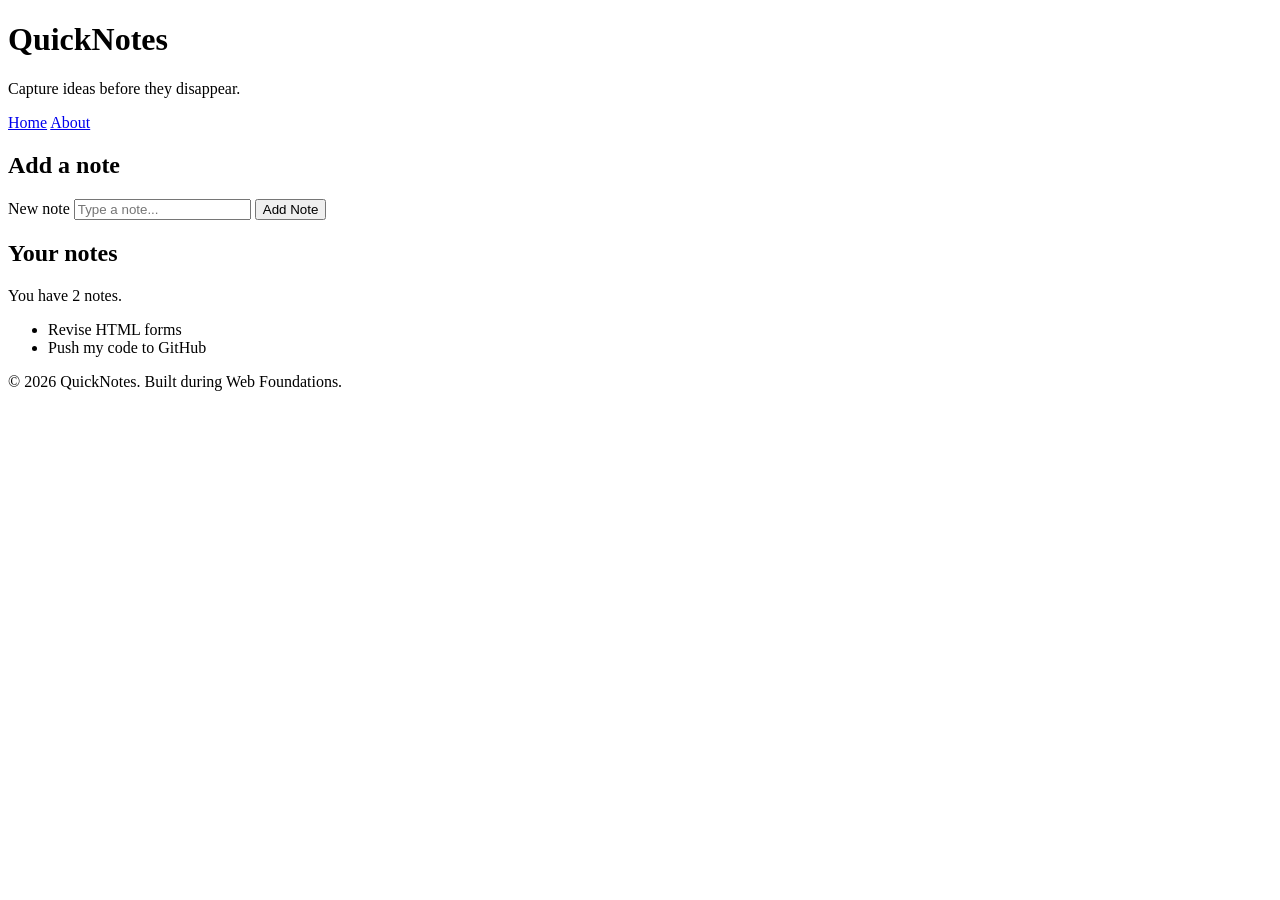
<file: day1/index.html>
<!DOCTYPE html>
<html lang="en">
  <head>
    <meta charset="UTF-8" />
    <meta name="viewport" content="width=device-width, initial-scale=1.0" />
    <title>QuickNotes</title>
  </head>
  <body>
    <header>
      <h1>QuickNotes</h1>
      <p>Capture ideas before they disappear.</p>
      <nav>
        <a href="index.html">Home</a>
        <a href="about.html">About</a>
      </nav>
    </header>

    <main>
      <section>
        <h2>Add a note</h2>
        <form id="note-form">
          <label for="note-input">New note</label>
          <input type="text" id="note-input" placeholder="Type a note..." />
          <button type="submit">Add Note</button>
        </form>
      </section>

      <section>
        <h2>Your notes</h2>
        <p id="note-count">You have 2 notes.</p>
        <ul id="notes-list">
          <li>Revise HTML forms</li>
          <li>Push my code to GitHub</li>
        </ul>
      </section>
    </main>

    <footer>
      <p>&copy; 2026 QuickNotes. Built during Web Foundations.</p>
    </footer>
  </body>
</html>
</file>
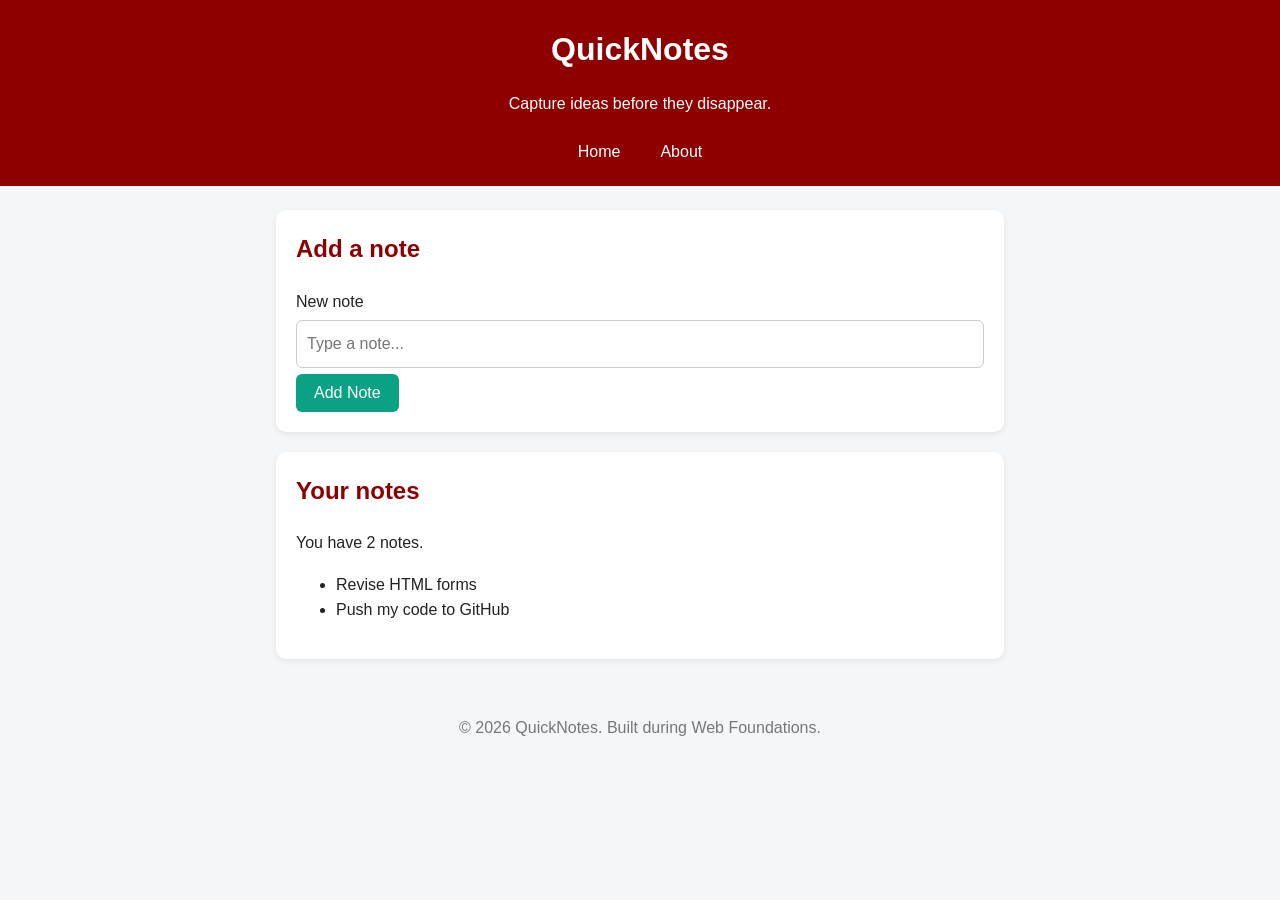
<file: day2/index.html>
<!DOCTYPE html>
<html lang="en">
  <head>
    <meta charset="UTF-8" />
    <meta name="viewport" content="width=device-width, initial-scale=1.0" />
    <title>QuickNotes</title>
    <link rel="stylesheet" href="style.css" />
  </head>
  <body>
    <header>
      <h1>QuickNotes</h1>
      <p>Capture ideas before they disappear.</p>
      <nav>
        <a href="index.html">Home</a>
        <a href="about.html">About</a>
      </nav>
    </header>
    <main>
      <section>
        <h2>Add a note</h2>
        <form id="note-form">
          <label for="note-input">New note</label>
          <input type="text" id="note-input" placeholder="Type a note..." />
          <button type="submit">Add Note</button>
        </form>
      </section>
      <section>
        <h2>Your notes</h2>
        <p id="note-count">You have 2 notes.</p>
        <ul id="notes-list">
          <li>Revise HTML forms</li>
          <li>Push my code to GitHub</li>
        </ul>
      </section>
    </main>
    <footer>
      <p>&copy; 2026 QuickNotes. Built during Web Foundations.</p>
    </footer>
  </body>
</html>
</file>
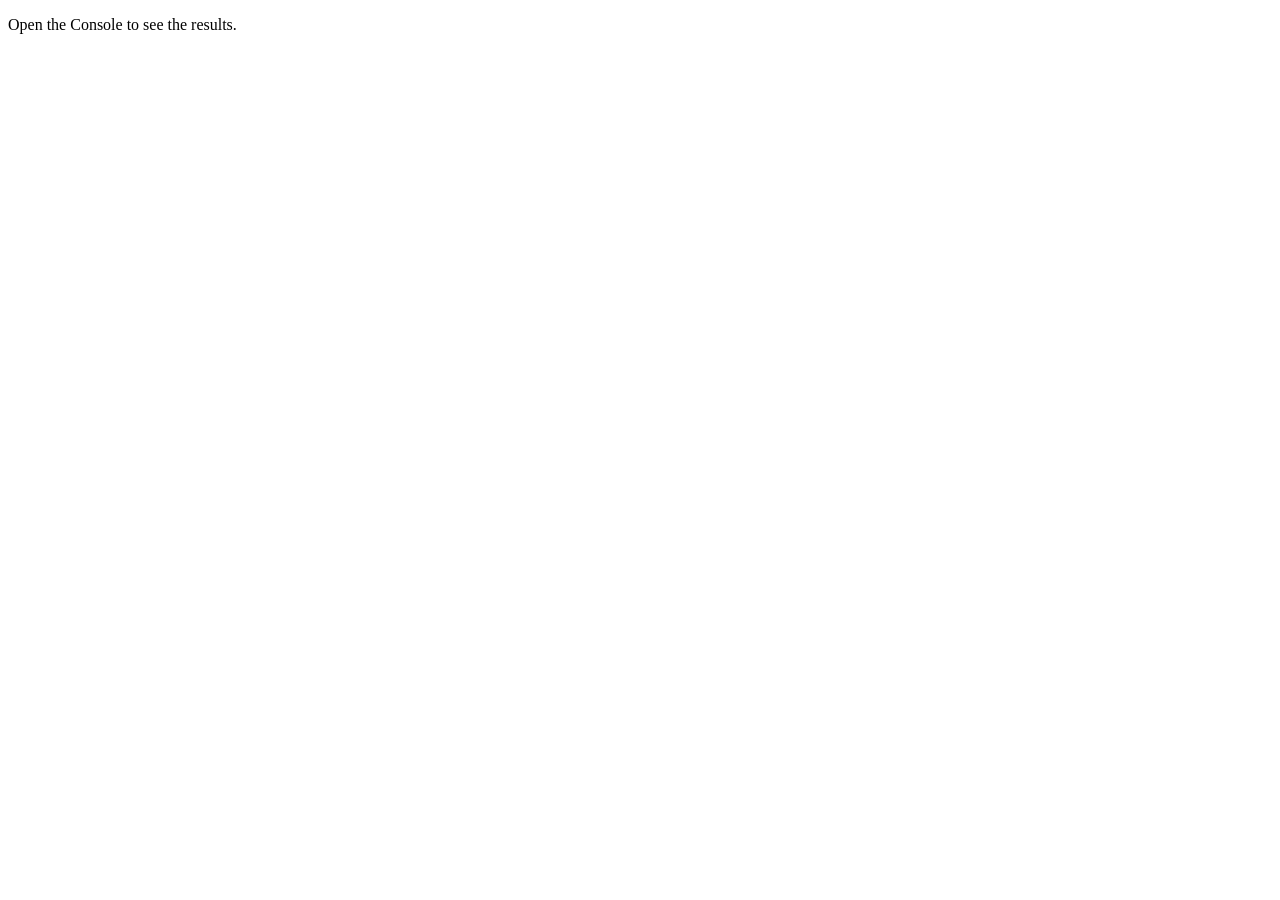
<file: day3/index.html>
<!DOCTYPE html>
<html lang="en">
  <head>
    <meta charset="UTF-8" />
    <meta name="viewport" content="width=device-width, initial-scale=1.0" />
    <title>Notes Toolkit</title>
    <script src="script.js" defer></script>
  </head>
  <body>
    <p>Open the Console to see the results.</p>
  </body>
</html>
</file>
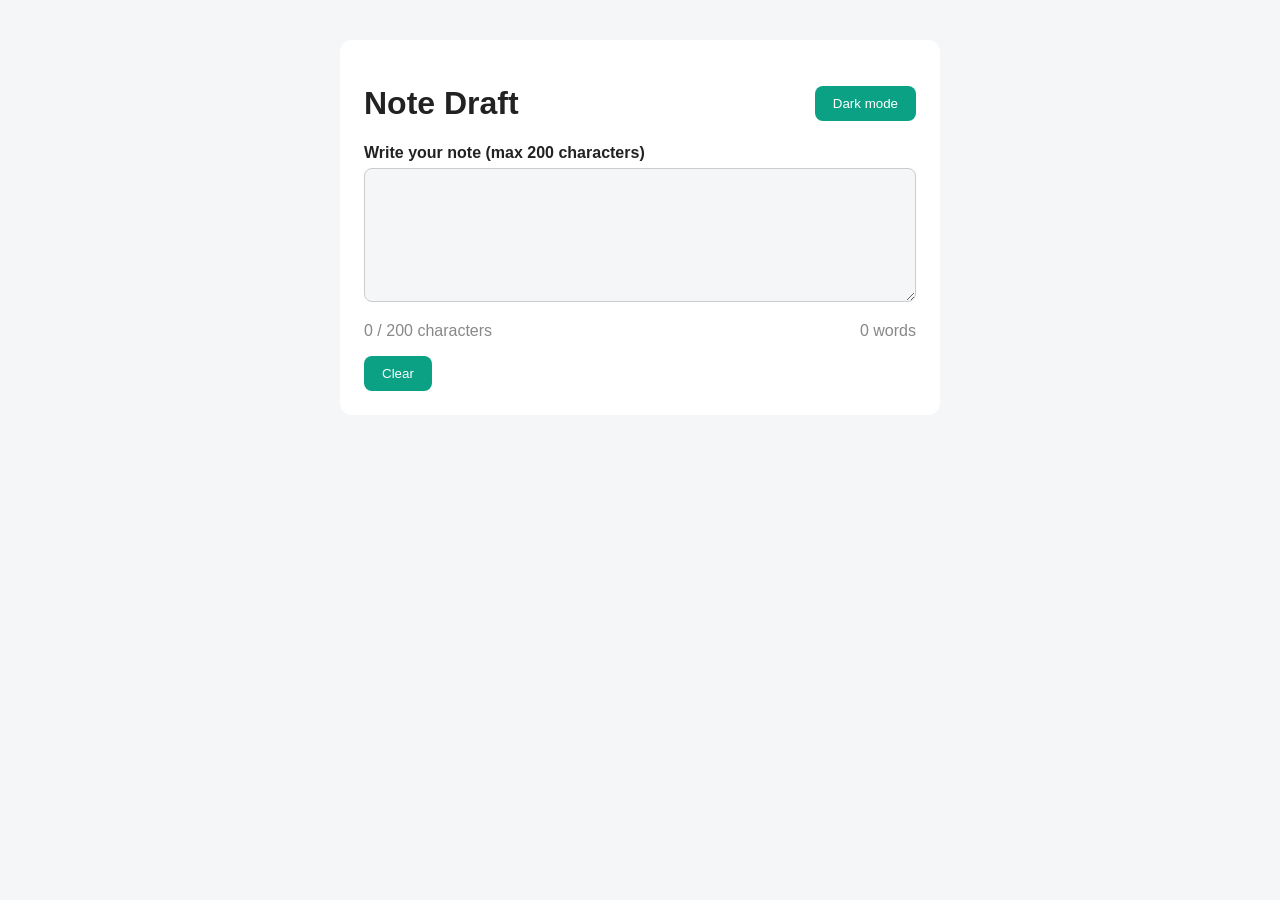
<file: day4/index.html>
<!DOCTYPE html>
<html lang="en">
  <head>
    <meta charset="UTF-8" />
    <meta name="viewport" content="width=device-width, initial-scale=1.0" />
    <title>Note Draft</title>
    <link rel="stylesheet" href="style.css" />
    <script src="script.js" defer></script>
  </head>
  <body>
    <main>
      <div class="top-bar">
        <h1>Note Draft</h1>
        <button type="button" id="theme-toggle">Dark mode</button>
      </div>

      <label for="note-text">Write your note (max 200 characters)</label>
      <textarea id="note-text" rows="6"></textarea>

      <div class="counters">
        <p id="char-count">0 / 200 characters</p>
        <p id="word-count">0 words</p>
      </div>

      <button type="button" id="clear-btn">Clear</button>
    </main>
  </body>
</html>
</file>
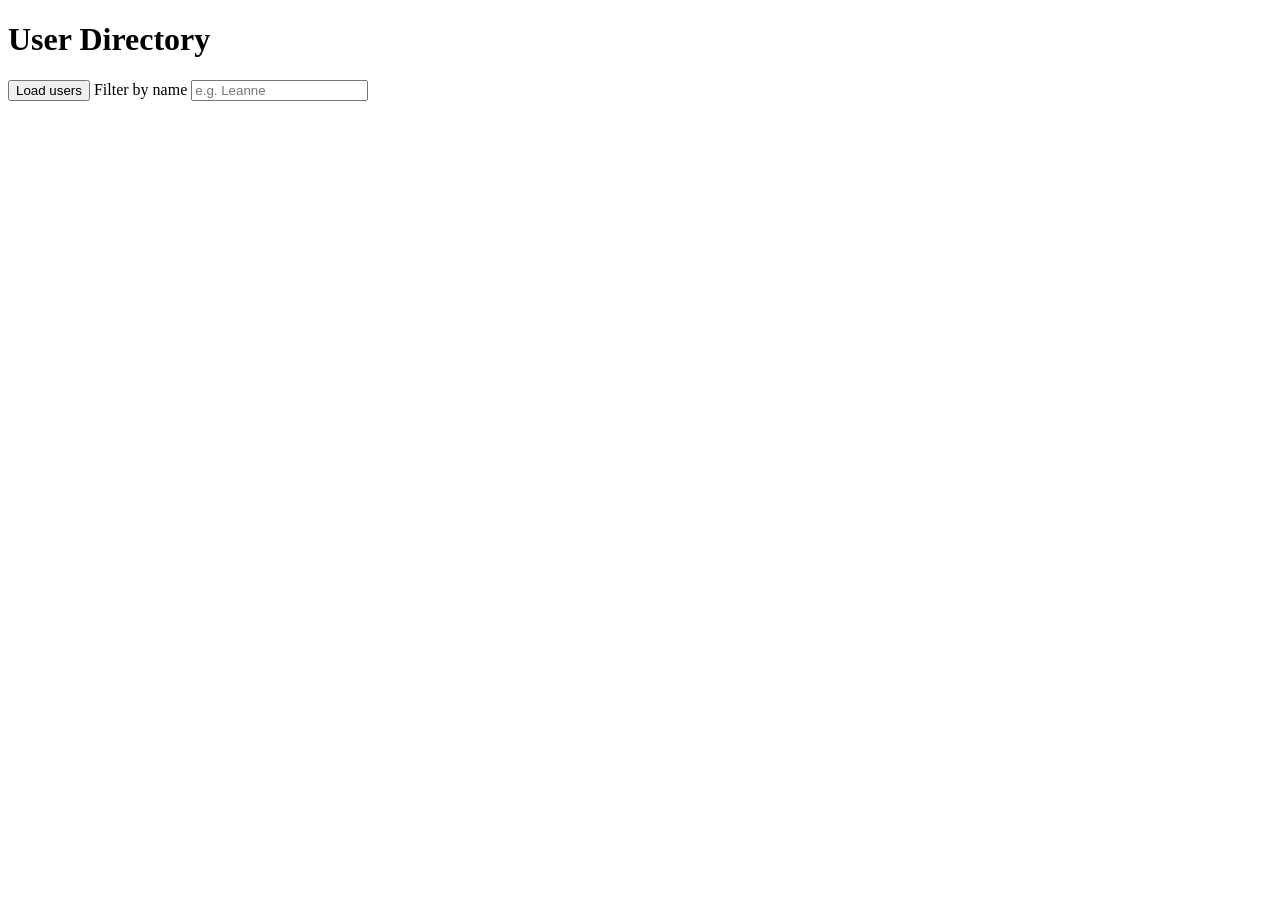
<file: day5/index.html>
<!DOCTYPE html>
<html lang="en">
  <head>
    <meta charset="UTF-8" />
    <meta name="viewport" content="width=device-width, initial-scale=1.0" />
    <title>User Directory</title>
    <script src="users.js" defer></script>
  </head>
  <body>
    <h1>User Directory</h1>
    <button type="button" id="load-users">Load users</button>

    <label for="filter-input">Filter by name</label>
    <input type="text" id="filter-input" placeholder="e.g. Leanne" />

    <p id="status"></p>
    <ul id="users-list"></ul>
  </body>
</html>
</file>
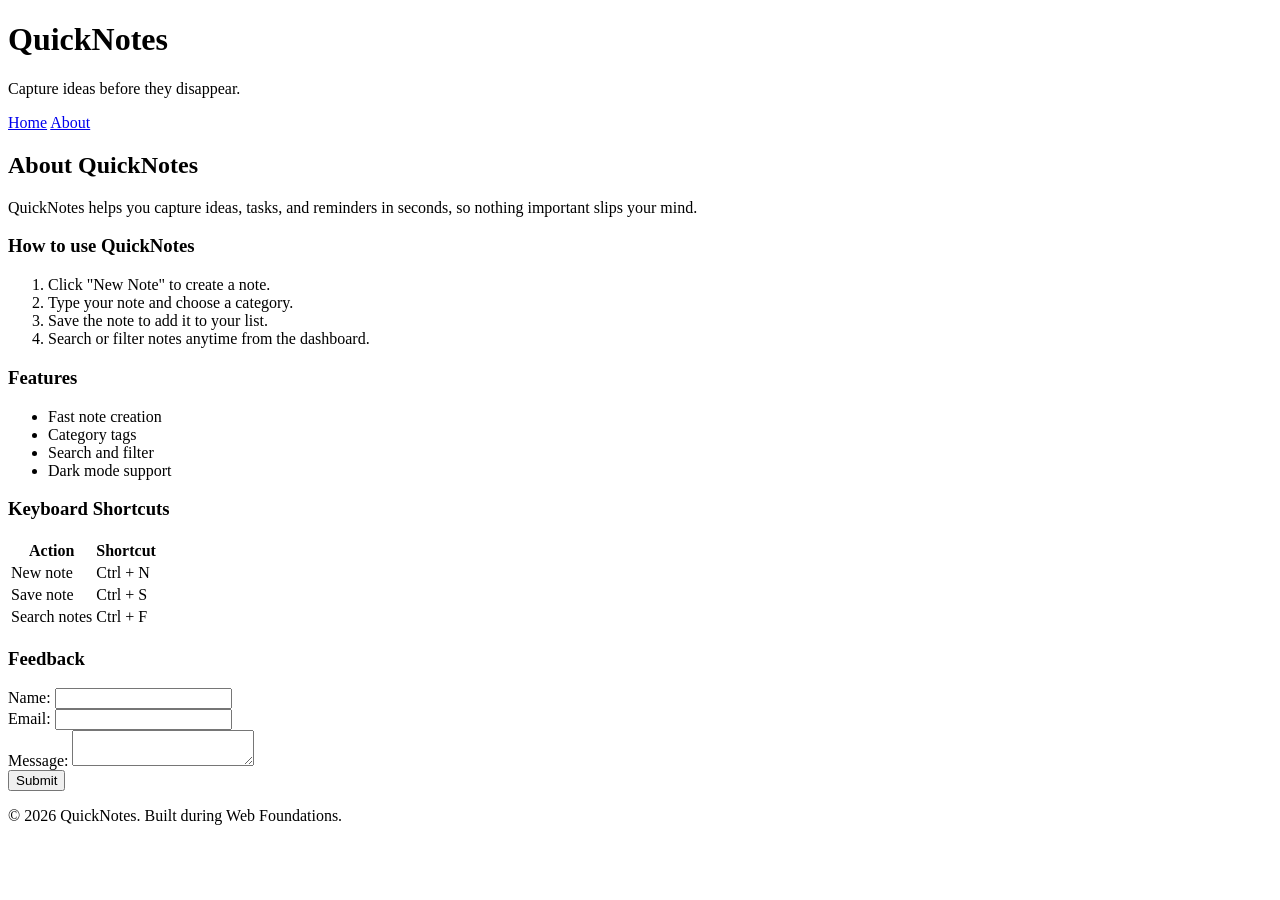
<file: day1/about.html>
<!DOCTYPE html>
<html lang="en">
  <head>
    <meta charset="UTF-8" />
    <meta name="viewport" content="width=device-width, initial-scale=1.0" />
    <title>About QuickNotes</title>
  </head>
  <body>
    <header>
      <h1>QuickNotes</h1>
      <p>Capture ideas before they disappear.</p>
      <nav>
        <a href="index.html">Home</a>
        <a href="about.html">About</a>
      </nav>
    </header>

    <main>
      <h2>About QuickNotes</h2>
      <p>QuickNotes helps you capture ideas, tasks, and reminders in seconds, so nothing important slips your mind.</p>

      <section>
        <h3>How to use QuickNotes</h3>
        <ol>
          <li>Click "New Note" to create a note.</li>
          <li>Type your note and choose a category.</li>
          <li>Save the note to add it to your list.</li>
          <li>Search or filter notes anytime from the dashboard.</li>
        </ol>
      </section>

      <section>
        <h3>Features</h3>
        <ul>
          <li>Fast note creation</li>
          <li>Category tags</li>
          <li>Search and filter</li>
          <li>Dark mode support</li>
        </ul>
      </section>

      <section>
        <h3>Keyboard Shortcuts</h3>
        <table>
          <thead>
            <tr>
              <th>Action</th>
              <th>Shortcut</th>
            </tr>
          </thead>
          <tbody>
            <tr>
              <td>New note</td>
              <td>Ctrl + N</td>
            </tr>
            <tr>
              <td>Save note</td>
              <td>Ctrl + S</td>
            </tr>
            <tr>
              <td>Search notes</td>
              <td>Ctrl + F</td>
            </tr>
          </tbody>
        </table>
      </section>

      <section>
        <h3>Feedback</h3>
        <form action="#" method="post">
          <div>
            <label for="name">Name:</label>
            <input type="text" id="name" name="name" required />
          </div>
          <div>
            <label for="email">Email:</label>
            <input type="email" id="email" name="email" required />
          </div>
          <div>
            <label for="message">Message:</label>
            <textarea id="message" name="message" required></textarea>
          </div>
          <button type="submit">Submit</button>
        </form>
      </section>
    </main>

    <footer>
      <p>&copy; 2026 QuickNotes. Built during Web Foundations.</p>
    </footer>
  </body>
</html>
</file>
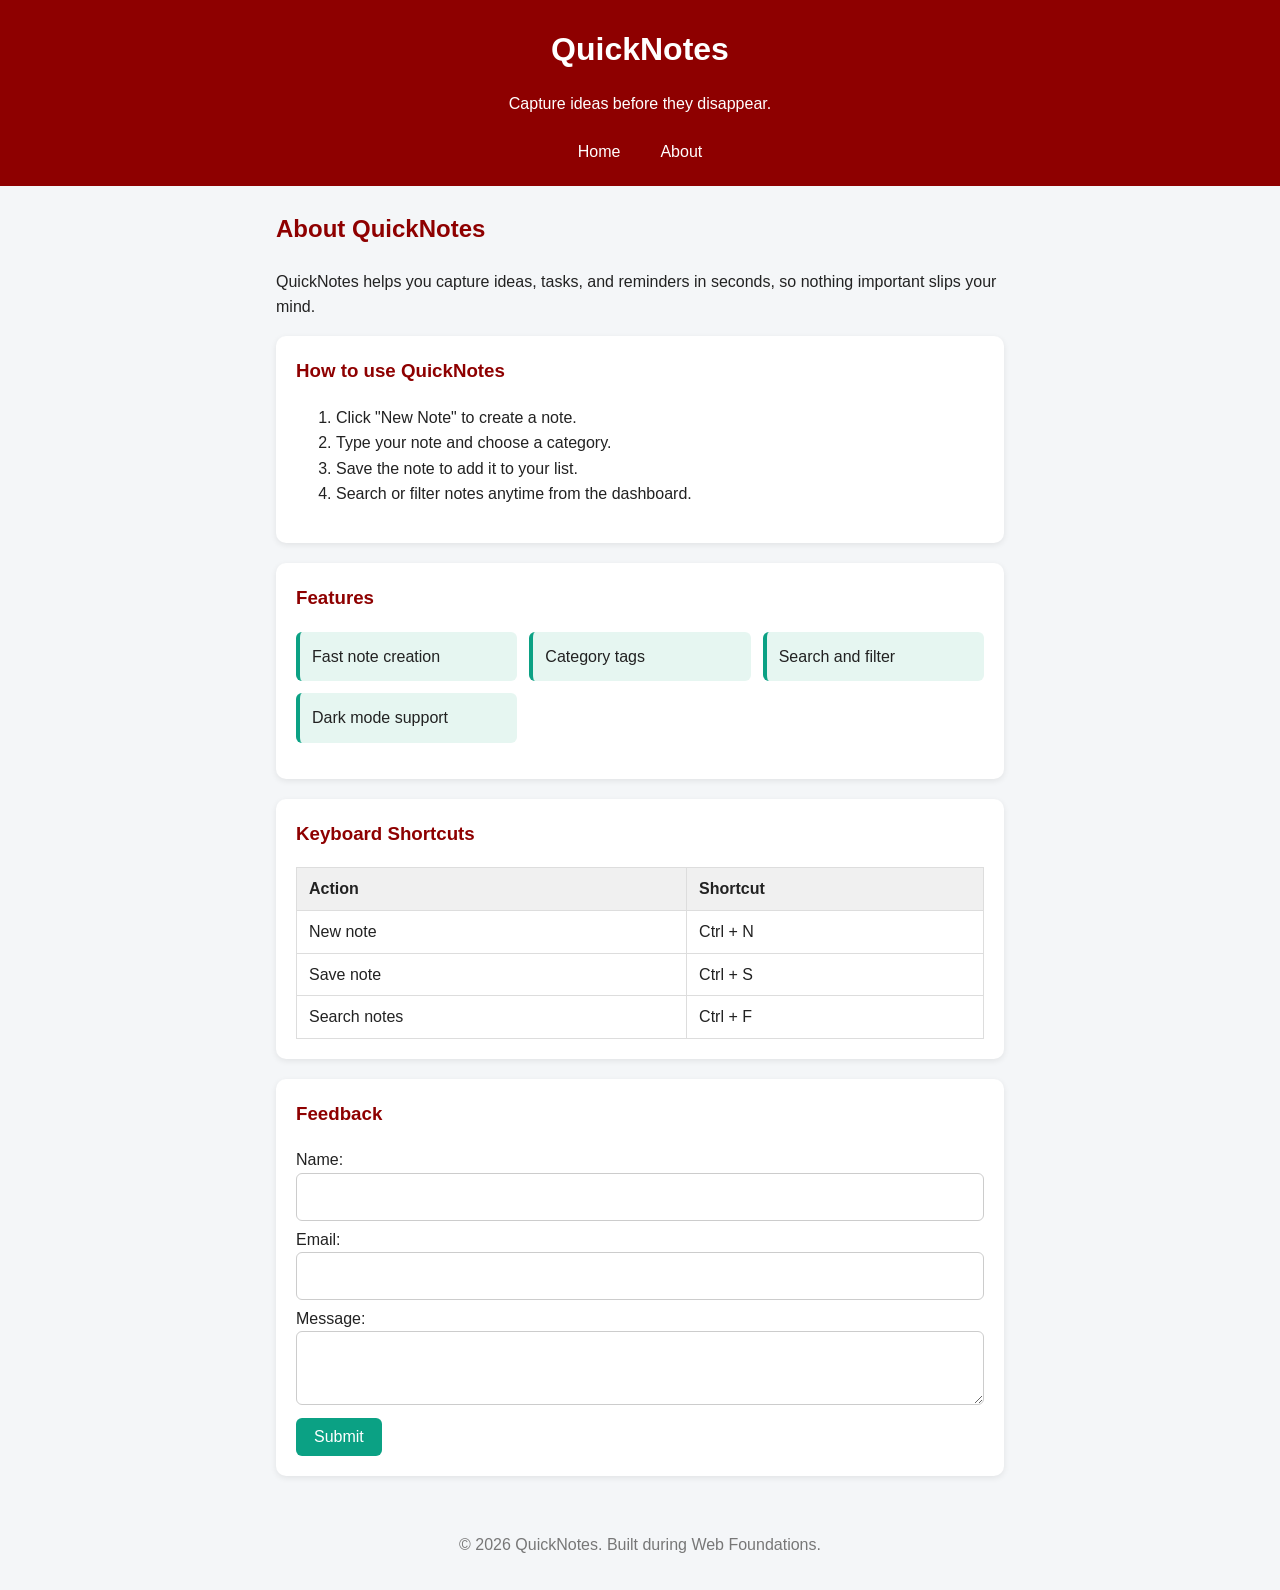
<file: day2/about.html>
<!DOCTYPE html>
<html lang="en">
  <head>
    <meta charset="UTF-8" />
    <meta name="viewport" content="width=device-width, initial-scale=1.0" />
    <title>About QuickNotes</title>
    <link rel="stylesheet" href="style.css" />
  </head>
  <body>
    <header>
      <h1>QuickNotes</h1>
      <p>Capture ideas before they disappear.</p>
      <nav>
        <a href="index.html">Home</a>
        <a href="about.html">About</a>
      </nav>
    </header>
    <main>
      <h2>About QuickNotes</h2>
      <p>QuickNotes helps you capture ideas, tasks, and reminders in seconds, so nothing important slips your mind.</p>

      <section>
        <h3>How to use QuickNotes</h3>
        <ol>
          <li>Click "New Note" to create a note.</li>
          <li>Type your note and choose a category.</li>
          <li>Save the note to add it to your list.</li>
          <li>Search or filter notes anytime from the dashboard.</li>
        </ol>
      </section>

      <section>
        <h3>Features</h3>
        <ul class="features">
          <li>Fast note creation</li>
          <li>Category tags</li>
          <li>Search and filter</li>
          <li>Dark mode support</li>
        </ul>
      </section>

      <section>
        <h3>Keyboard Shortcuts</h3>
        <table>
          <thead>
            <tr>
              <th>Action</th>
              <th>Shortcut</th>
            </tr>
          </thead>
          <tbody>
            <tr>
              <td>New note</td>
              <td>Ctrl + N</td>
            </tr>
            <tr>
              <td>Save note</td>
              <td>Ctrl + S</td>
            </tr>
            <tr>
              <td>Search notes</td>
              <td>Ctrl + F</td>
            </tr>
          </tbody>
        </table>
      </section>

      <section>
        <h3>Feedback</h3>
        <form action="#" method="post">
          <div>
            <label for="name">Name:</label>
            <input type="text" id="name" name="name" required />
          </div>
          <div>
            <label for="email">Email:</label>
            <input type="email" id="email" name="email" required />
          </div>
          <div>
            <label for="message">Message:</label>
            <textarea id="message" name="message" required></textarea>
          </div>
          <button type="submit">Submit</button>
        </form>
      </section>
    </main>
    <footer>
      <p>&copy; 2026 QuickNotes. Built during Web Foundations.</p>
    </footer>
  </body>
</html>
</file>
<file: day2/style.css>
/* 1. Reset and base styles */
*,
*::before,
*::after {
  box-sizing: border-box;
}

body {
  margin: 0;
  font-family: "Segoe UI", Arial, sans-serif;
  background-color: #f4f6f8;
  color: #222;
  line-height: 1.6;
}

/* 2. Header */
header {
  background-color: #8e0000;
  color: white;
  text-align: center;
  padding: 24px 16px 16px;
}

header h1 {
  margin: 0;
}

/* 3. Navigation with Flexbox */
nav {
  display: flex;
  justify-content: center;
  gap: 16px;
  margin-top: 12px;
}

nav a {
  color: white;
  text-decoration: none;
  padding: 6px 12px;
  border-radius: 6px;
  transition: background-color 0.2s ease;
}

nav a:hover {
  background-color: rgba(255, 255, 255, 0.2);
}

/* 4. Main content and section cards */
main {
  max-width: 760px;
  margin: 24px auto;
  padding: 0 16px;
}

section {
  background: white;
  padding: 20px;
  border-radius: 10px;
  margin-bottom: 20px;
  box-shadow: 0 2px 6px rgba(0, 0, 0, 0.08);
}

h2,
h3 {
  color: #8e0000;
  margin-top: 0;
}

/* 5. Features as a responsive grid of cards */
.features {
  list-style: none;
  padding: 0;
  display: grid;
  grid-template-columns: repeat(auto-fit, minmax(180px, 1fr));
  gap: 12px;
}

.features li {
  background-color: #e6f6f1;
  border-left: 4px solid #0ba184;
  padding: 12px;
  border-radius: 6px;
}

/* 6. Shortcuts table */
table {
  width: 100%;
  border-collapse: collapse; /* merge double borders into one */
}

th,
td {
  border: 1px solid #ddd;
  padding: 8px 12px;
  text-align: left;
}

th {
  background-color: #f0f0f0;
}

/* 7. Forms */
form {
  display: flex;
  flex-direction: column;
  gap: 6px;
}

input,
textarea {
  width: 100%;
  padding: 10px;
  border: 1px solid #ccc;
  border-radius: 6px;
  font: inherit; /* use the page font instead of the browser default */
}

input:focus,
textarea:focus {
  outline: 2px solid #0ba184;
  border-color: #0ba184;
}

button {
  align-self: flex-start;
  background-color: #0ba184;
  color: white;
  border: none;
  padding: 10px 18px;
  border-radius: 6px;
  font-size: 1rem;
  cursor: pointer;
  transition: background-color 0.2s ease, transform 0.2s ease;
}

button:hover {
  background-color: #088a70;
  transform: translateY(-2px);
}

/* 8. Footer */
footer {
  text-align: center;
  color: #777;
  padding: 16px;
}

/* 9. Small screens */
@media (max-width: 600px) {
  header {
    padding: 16px 12px 12px;
  }

  header h1 {
    font-size: 1.6rem;
  }

  section {
    padding: 16px;
  }
}
</file>
<file: day4/style.css>
:root {
  --bg: #f4f6f8;
  --card: #ffffff;
  --text: #222222;
  --border: #cccccc;
  --accent: #0ba184;
}

body.dark {
  --bg: #121212;
  --card: #1e1e1e;
  --text: #eeeeee;
  --border: #444444;
  --accent: #34d3b1;
}

*,
*::before,
*::after {
  box-sizing: border-box;
}

body {
  margin: 0;
  font-family: "Segoe UI", Arial, sans-serif;
  background: var(--bg);
  color: var(--text);
  transition: background 0.3s ease, color 0.3s ease;
}

main {
  max-width: 600px;
  margin: 40px auto;
  padding: 24px;
  background: var(--card);
  border-radius: 12px;
}

.top-bar {
  display: flex;
  justify-content: space-between;
  align-items: center;
}

label {
  display: block;
  font-weight: bold;
  margin-bottom: 6px;
}

textarea {
  width: 100%;
  padding: 12px;
  border: 1px solid var(--border);
  border-radius: 8px;
  background: var(--bg);
  color: var(--text);
  font: inherit;
}

.counters {
  display: flex;
  justify-content: space-between;
  color: #888;
}

.warning {
  color: #d97706;
}

.over {
  color: #b91c1c;
  font-weight: bold;
}

button {
  background: var(--accent);
  color: white;
  border: none;
  padding: 10px 18px;
  border-radius: 8px;
  cursor: pointer;
}
</file>
